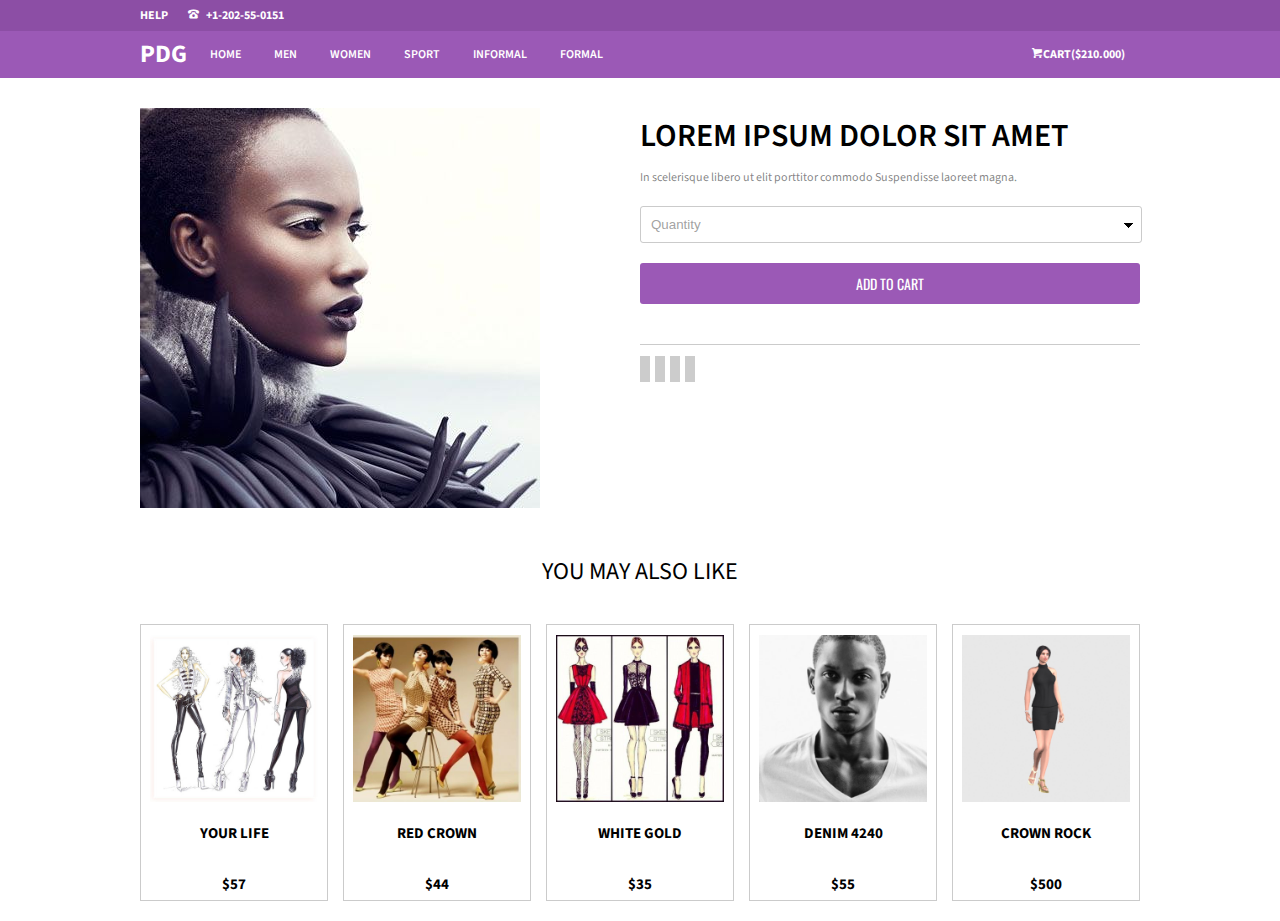
<file: index.html>
<!DOCTYPE html>
<html lang="en">
<head>
	<meta charset="UTF-8">
	<link rel="stylesheet" type="text/css" href="css/estilosdos.css">
	<link href="https://fonts.googleapis.com/css?family=Oswald|Source+Sans+Pro" rel="stylesheet">
	<link rel="stylesheet" href="fonts/style.css">
	
	<title>Segunda</title>
</head>
<body>
<header>
	<div class="help">
			<div class="contenido">
				<p>HELP<span class="icon-old-phone"></span>+1-202-55-0151</p>
			</div>
	</div>
	<div class="menu">
		<div class="contenido">
			<nav>
				<a class="logo" href="#">PDG</a>
				<ul>
					<li><a href="#">HOME</a></li>
					<li><a href="#">MEN</a></li>
					<li><a href="#">WOMEN</a></li>
					<li><a href="#">SPORT</a></li>
					<li><a href="#">INFORMAL</a></li>
					<li><a href="#">FORMAL</a></li>
				</ul>
				<a href="#" class="cart"><span class="icon-shopping-cart"></span>CART($210.000)</a>
			</nav>
		</div>
	</div>
</header>
<section class="arriba contenido">
	<img src="img/imagennueve.jpg" alt="ropa">
	<div class="der">
		<h1>LOREM IPSUM DOLOR SIT AMET</h1>
		<p class="descripcion">In scelerisque libero ut elit porttitor commodo Suspendisse laoreet magna.</p>
		<div class="select-style">
			<select name="" id="">
				<option value="">Quantity</option>
				<option value="1">1</option>
				<option value="2">2</option>
				<option value="3">3</option>
			</select>
		</div>
		<button type="submit">ADD TO CART</button>
		<div class="redes">
			<span class="icon-facebook"></span>
			<span class="icon-twitter"></span>
			<span class="icon-google"></span>
			<span class="icon-pinterest"></span>
		</div>
	</div>
</section>
<section class="contenido">
	<h2>YOU MAY ALSO LIKE</h2>
	<div class="abajo">
		<div class="producto">
			<img class="imagen" src="img/imagenuno.jpg" alt="ropa">
			<h3>YOUR LIFE</h3>
			<p class="precio">$57</p>
		</div>
		<div class="producto">
			<img class="imagen" src="img/imagendos.jpg" alt="ropa">
			<h3>RED CROWN</h3>
			<p class="precio">$44</p>
		</div>
		<div class="producto">
			<img class="imagen" src="img/imagentres.jpg" alt="ropa">
			<h3>WHITE GOLD</h3>
			<p class="precio">$35</p>
		</div>
		<div class="producto">
			<img class="imagen" src="img/imagencuatro.jpg" alt="ropa">
			<h3>DENIM 4240</h3>
			<p class="precio">$55</p>
		</div>
		<div class="producto_ultimo">
			<img class="imagen" src="img/imagencincp.jpg" alt="ropa">
			<h3>CROWN ROCK</h3>
			<p class="precio">$500</p>
		</div>
	</div>


	
</section>
	
</body>
</html>
</file>
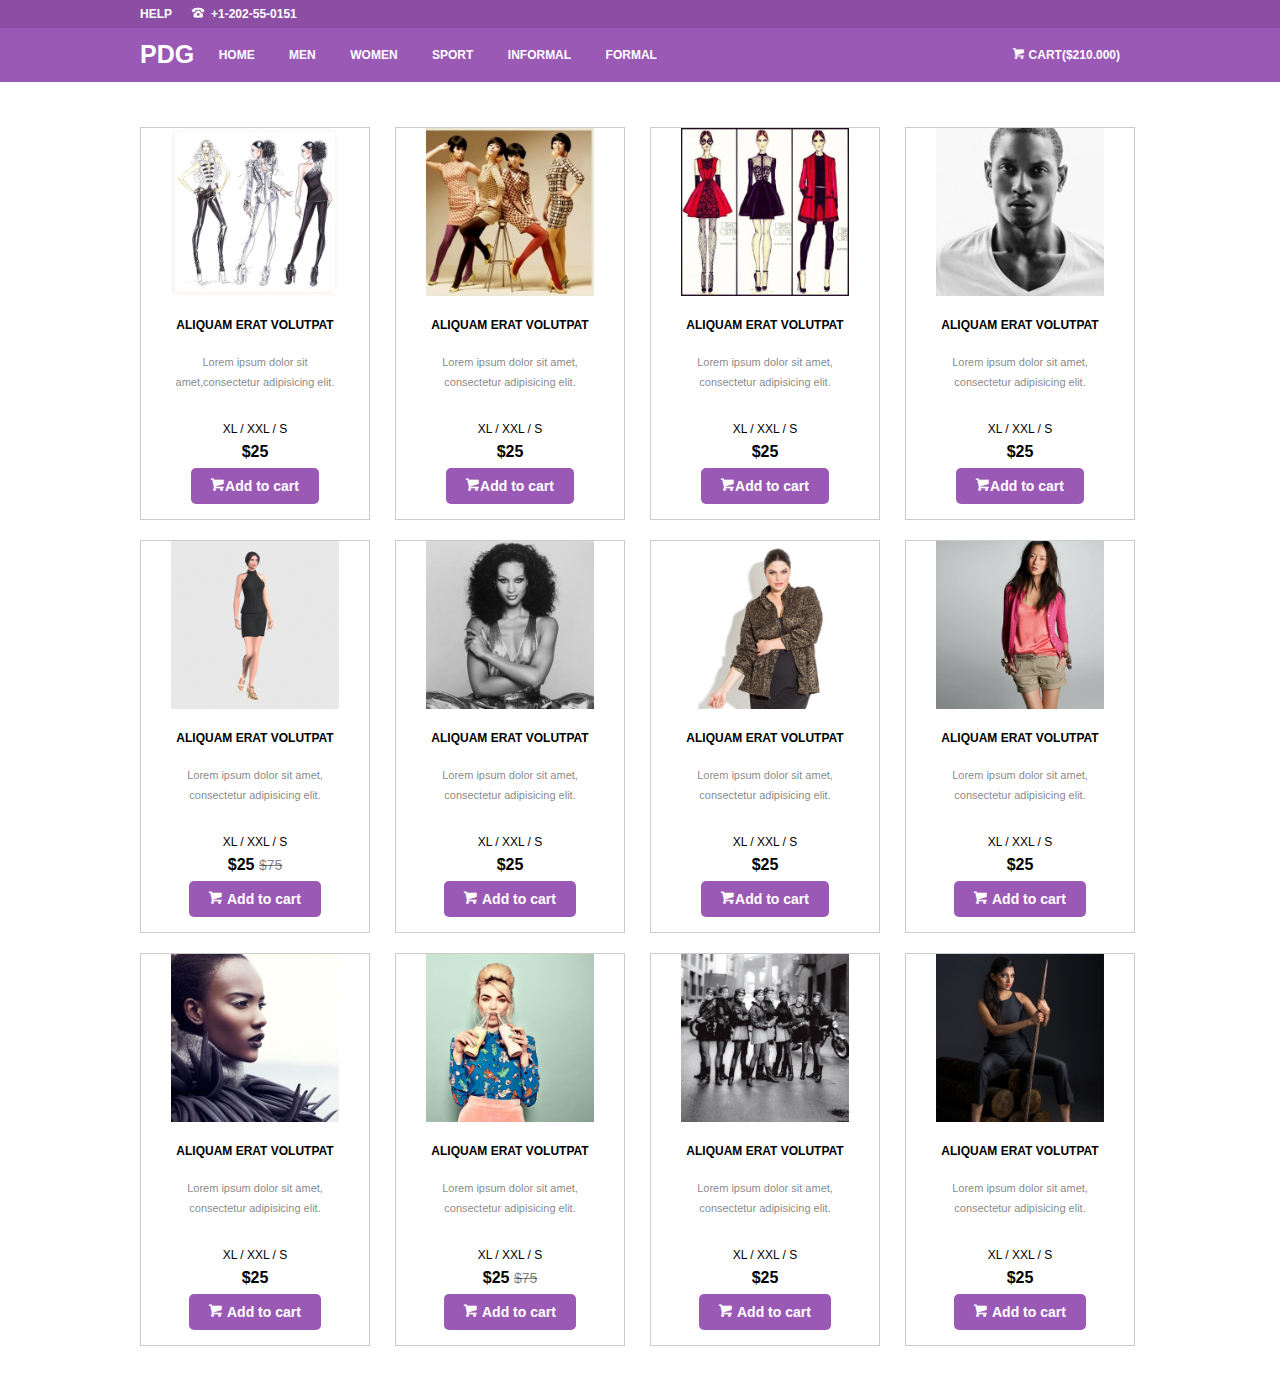
<file: ejemplo.html>
<!DOCTYPE html>
<html lang="en">
<head>
	<meta charset="UTF-8">
	<title>Ejemplo</title>
	<link rel="stylesheet" type="text/css" href="estilos.css">
	<link rel="stylesheet" href="fonts/style.css">
</head>
<body>
	<header>
		<div class="help">
			<div class="contenido">
				<p>HELP<span class="icon-old-phone"></span>+1-202-55-0151</p>
			</div>
		</div>
		<div class="menu">
			<div class="contenido">
				<nav>
					<a class="logo" href="#">PDG</a>
					<ul>
						<li><a href="#">HOME</a></li>
						<li><a href="#">MEN</a></li>
						<li><a href="#">WOMEN</a></li>
						<li><a href="#">SPORT</a></li>
						<li><a href="#">INFORMAL</a></li>
						<li><a href="#">FORMAL</a></li>
					</ul>
					<a href="#" class="cart"><span class="icon-shopping-cart"></span> CART($210.000)</a>
				</nav>
			</div>
		</div>
	</header>


	<section class="grande contenido">
		<div class="producto">
			<img class="imagen" src="imagenuno.jpg" alt="ropa">
			<h2>ALIQUAM ERAT VOLUTPAT</h2>
			<p class="descripcion">Lorem ipsum dolor sit amet,consectetur adipisicing elit.</p>
			<p class="talla">XL / XXL / S</p>
			<p class="precio">$25</p>
			<button type="submit"><span class="icon-shopping-cart"></span>Add to cart</button>
		</div>
		<div class="producto">
			<img class="imagen" src="imagendos.jpg" alt="ropa">
			<h2>ALIQUAM ERAT VOLUTPAT</h2>
			<p class="descripcion">Lorem ipsum dolor sit amet, consectetur adipisicing elit.</p>
			<p class="talla">XL / XXL / S</p>
			<p class="precio">$25</p>
			<button type="submit"><span class="icon-shopping-cart"></span>Add to cart</button>
		</div>
		<div class="producto">
			<img class="imagen" src="imagentres.jpg" alt="ropa">
			<h2>ALIQUAM ERAT VOLUTPAT</h2>
			<p class="descripcion">Lorem ipsum dolor sit amet, consectetur adipisicing elit.</p>
			<p class="talla">XL / XXL / S</p>
			<p class="precio">$25</p>
			<button type="submit"><span class="icon-shopping-cart"></span>Add to cart</button>
		</div>
		<div class="producto_ultimo">
			<img class="imagen" src="imagencuatro.jpg" alt="ropa">
			<h2>ALIQUAM ERAT VOLUTPAT</h2>
			<p class="descripcion">Lorem ipsum dolor sit amet, consectetur adipisicing elit.</p>
			<p class="talla">XL / XXL / S</p>
			<p class="precio">$25</p>
			<button type="submit"><span class="icon-shopping-cart"></span>Add to cart</button>
		</div>
		<div class="producto">
			<img class="imagen" src="imagencincp.jpg" alt="ropa">
			<h2>ALIQUAM ERAT VOLUTPAT</h2>
			<p class="descripcion">Lorem ipsum dolor sit amet, consectetur adipisicing elit.</p>
			<p class="talla">XL / XXL / S</p>
			<p class="precio">$25 <span class="antes">$75</span></p>
			<button type="submit"><span class="icon-shopping-cart"></span> Add to cart</button>
		</div>
		<div class="producto">
			<img class="imagen" src="imagenseis.jpg" alt="ropa">
			<h2>ALIQUAM ERAT VOLUTPAT</h2>
			<p class="descripcion">Lorem ipsum dolor sit amet, consectetur adipisicing elit.</p>
			<p class="talla">XL / XXL / S</p>
			<p class="precio">$25</p>
			<button type="submit"><span class="icon-shopping-cart"></span> Add to cart</button>
		</div>
		<div class="producto">
			<img class="imagen" src="imagensiete.jpg" alt="ropa">
			<h2>ALIQUAM ERAT VOLUTPAT</h2>
			<p class="descripcion">Lorem ipsum dolor sit amet, consectetur adipisicing elit.</p>
			<p class="talla">XL / XXL / S</p>
			<p class="precio">$25</p>
			<button type="submit"><span class="icon-shopping-cart"></span>Add to cart</button>
		</div>
		<div class="producto_ultimo">
			<img class="imagen" src="imagenocho.jpg" alt="ropa">
			<h2>ALIQUAM ERAT VOLUTPAT</h2>
			<p class="descripcion">Lorem ipsum dolor sit amet, consectetur adipisicing elit.</p>
			<p class="talla">XL / XXL / S</p>
			<p class="precio">$25</p>
			<button type="submit"><span class="icon-shopping-cart"></span> Add to cart</button>
		</div>
		<div class="producto">
			<img class="imagen" src="imagennueve.jpg" alt="ropa">
			<h2>ALIQUAM ERAT VOLUTPAT</h2>
			<p class="descripcion">Lorem ipsum dolor sit amet, consectetur adipisicing elit.</p>
			<p class="talla">XL / XXL / S</p>
			<p class="precio">$25</p>
			<button type="submit"><span class="icon-shopping-cart"></span> Add to cart</button>
		</div>
		<div class="producto">
			<img class="imagen" src="imagendiez.jpg" alt="ropa">
			<h2>ALIQUAM ERAT VOLUTPAT</h2>
			<p class="descripcion">Lorem ipsum dolor sit amet, consectetur adipisicing elit.</p>
			<p class="talla">XL / XXL / S</p>
			<p class="precio">$25 <span class="antes">$75</span></p>
			<button type="submit"><span class="icon-shopping-cart"></span> Add to cart</button>
		</div>
		<div class="producto">
			<img class="imagen" src="imagenonce.jpg" alt="ropa">
			<h2>ALIQUAM ERAT VOLUTPAT</h2>
			<p class="descripcion">Lorem ipsum dolor sit amet, consectetur adipisicing elit.</p>
			<p class="talla">XL / XXL / S</p>
			<p class="precio">$25</p>
			<button type="submit"><span class="icon-shopping-cart"></span> Add to cart</button>
		</div>
		<div class="producto_ultimo">
			<img class="imagen" src="imagendoce.jpg" alt="ropa">
			<h2>ALIQUAM ERAT VOLUTPAT</h2>
			<p class="descripcion">Lorem ipsum dolor sit amet, consectetur adipisicing elit.</p>
			<p class="talla">XL / XXL / S</p>
			<p class="precio">$25</p>
			<button type="submit"><span class="icon-shopping-cart"></span> Add to cart</button>
		</div>

		

	</section>
</body>
</html>
</file>
<file: css/estilosdos.css>
@import url('https://fonts.googleapis.com/css?family=Oswald:300|Source+Sans+Pro:600,700');
body {
	font-family: 'Oswald', sans-serif;
	font-family: 'Source Sans Pro', sans-serif;
	margin: 0;	
}
.contenido{
	max-width: 1000px;
	margin: 0 auto;
	position: relative;
}
/*comienzo encabezado*/
header {
	font-weight: bold;
}
header .help{
	font-size: 12px;
	font-weight: 0;
	background-color: #8C4EA5;
	color: #ffffff;
	padding: 7px 0;
}
.help p {
	margin: 0;
}
.help .icon-old-phone{
	margin: 0px 7px 0 20px;
	font-size: 11px;
}
.menu{
	background-color: #9B59B6;
	color: #ffffff;
}

.menu .logo{
	
	color:#ffffff;
	vertical-align: middle;
	text-decoration:none;
	margin: 0 5px 0 0;
	padding:  0;
	font-size: 25px;
	}

.menu ul {
	display: inline-block;
	list-style: none;
	margin: 0;
	padding: 0;
}
.menu ul li {
	display: inline-block;
	margin: 0;
}
.menu ul li a{
	display: block;
	font-weight: 600;
	font-size: 12px;
	color:#ffffff;
	text-decoration:none;
	padding: 15px 15px;
	
}
.cart {
	font-weight: bold;
	font-size: 12px;
	color:#ffffff;
	text-decoration:none;
	padding: 15px;
	position: absolute;
	right: 0;
}
.icon-shopping-cart {
	font-size: 11px;
}

.menu ul li a:hover, .cart:hover{
	background-color: #8C4EA5;
}
/*FIN ENCABEZADO*/
/*COMIENZO PRIMERA CAJA*/
button {
	font-family: 'Oswald', sans-serif;
	background-color:#9B59B6;
	border-radius: 3px;
	border: 0px;
	padding: 10px 20px;
	width: 100%;
	margin: 20px 0 40px 0;
	color: #ffffff;
	font-size: 14px;

	
	
}
button:hover {
	cursor: pointer;
}
.arriba {
	position: relative;
	padding: 30px 0 0 0;
	
}
.arriba img {
	position: relative;
}
.der {
	width: 50%;
	position: absolute;
	right: 0;
	top:0;
	max-width: 50%;
	padding: 35px 0 0 0;
}
.redes {
	border-top: solid 1px rgba(151,151,151, 0.5);
	padding: 15px 0 0 0;
	
}
h1{
	margin: 0;
	padding: 0;
	font-weight: 600;

}
.descripcion {
	color: rgba(0,0,0, 0.5);
	margin: 10px 0 20px 0;
	padding: 0;
	font-size: 12px;
}
.redes span {
	background: #cccccc;
	padding: 5px;
	margin: 0 5px 0 0;
	color: white;
}
 /*select*/
 .select-style {
 	padding: 0;
 	margin: 0;
 	border: 1px solid rgba(151,151,151, 0.5);
 	width: 100%;
 	border-radius: 3px;
 	
 }
 .select-style select {
 	width: 100%;
 	border:none;
 	padding: 10px;
 	background: url(../img/arrowdown.gif) no-repeat 99%;
 	color:  rgba(151,151,151, 0.9);
 	background-color: transparent;
 	appearance: none;
 	-moz-appearance:none;
 	-webkit-appearance:none;
 }

 /*fin select*/

/*FIN PRIMERA CAJA*/
/*comienzo segunda caja*/
.abajo {
	margin-bottom: 20px;

	display: flex;
}
h2 {
	margin:40px 0 20px 0;
	
	padding: 0;
	font-weight: normal;
	text-align: center;
}
.producto {
	border: solid 1px rgba(151,151,151, 0.5);
	width: 23%;
	box-sizing: border-box;
	text-align: center;
	margin:15px 15px 0 0; 
	padding: 10px 0 0 0;
}
.producto_ultimo {
	border: solid 1px rgba(151,151,151, 0.5);
	width: 23%;
	box-sizing: border-box;
	text-align: center;
	margin: 15px 0px 0 0; 
	padding: 10px 0 0 0;

}
.producto img, .producto_ultimo img{
	width: 90%;
}
h3 {
	margin: 15px 0 30px 0;
	padding: 0;
	font-weight: 700;
	font-size: 15px;
}
.precio{
	font-size: 15px;
	margin: 0px 0 5px 0;
	padding: 0;
	font-weight: bold;
}
}
/*fin segunda caja*/
</file>
<file: fonts/style.css>
@font-face {
  font-family: 'icomoon';
  src:  url('icomoon.eot?p4o0fd');
  src:  url('icomoon.eot?p4o0fd#iefix') format('embedded-opentype'),
    url('icomoon.ttf?p4o0fd') format('truetype'),
    url('icomoon.woff?p4o0fd') format('woff'),
    url('icomoon.svg?p4o0fd#icomoon') format('svg');
  font-weight: normal;
  font-style: normal;
}

[class^="icon-"], [class*=" icon-"] {
  /* use !important to prevent issues with browser extensions that change fonts */
  font-family: 'icomoon' !important;
  speak: none;
  font-style: normal;
  font-weight: normal;
  font-variant: normal;
  text-transform: none;
  line-height: 1;

  /* Better Font Rendering =========== */
  -webkit-font-smoothing: antialiased;
  -moz-osx-font-smoothing: grayscale;
}

.icon-old-phone:before {
  content: "\e900";
}
.icon-shopping-cart:before {
  content: "\e901";
}
</file>
<file: estilos.css>
body {
	font-family: sans-serif;
	margin: 0;	
}
.contenido{
	max-width: 1000px;
	margin: 0 auto;
	position: relative;
}
/*comienzo encabezado*/
header {
	font-weight: bold;
}
header .help{
	font-size: 12px;
	font-weight: 0;
	background-color: #8C4EA5;
	color: #ffffff;
	padding: 7px 0;
}
.help p {
	margin: 0;
}
.help .icon-old-phone{
	margin: 0px 7px 0 20px;
}
.menu{
	background-color: #9B59B6;
	color: #ffffff;
}

.menu .logo{
	
	color:#ffffff;
	vertical-align: middle;
	text-decoration:none;
	margin: 0 5px 0 0;
	padding:  0;
	font-size: 25px;
	}

.menu ul {
	display: inline-block;
	list-style: none;
	margin: 0;
	padding: 0;
}
.menu ul li {
	display: inline-block;
	margin: 0;
}
.menu ul li a{
	display: block;
	font-size: 12px;
	color:#ffffff;
	text-decoration:none;
	padding: 20px 15px;
	
}
.cart {
	font-weight: bold;
	font-size: 12px;
	color:#ffffff;
	text-decoration:none;
	padding: 20px;
	position: absolute;
	right: 0;
}

.menu ul li a:hover, .cart:hover{
	background-color: #8C4EA5;
}
/*fin encabezado*/
/*comienzo productos*/
.grande {
	display: flex;
	flex-wrap: wrap; 
	margin-top: 25px;
	margin-bottom: 30px;
	

}
.producto {
	border: solid 1px rgba(151,151,151, 0.5);
	width: 23%;
	box-sizing: border-box;
	padding: 0px 30px 15px 30px;
	margin: 20px 25px 0 0; 
	text-align: center;
}
.producto_ultimo {
	border: solid 1px rgba(151,151,151, 0.5);
	width: 23%;
	box-sizing: border-box;
	padding: 0px 30px 15px 30px;
	margin: 20px 0px 0 0; 
	text-align: center;
}
.producto h2, .producto_ultimo h2 {
	font-size: 12px;
	font-weight: bold;
	margin: 18px 0px;
	padding: 0;
}

.imagen { 
	width: 100%;
}
.descripcion {
	font-size: 11px;
	margin: 20px 0px 30px 0px;
	line-height: 20px;
	color: rgba(0,0,0, 0.5);
}
.talla, .precio{
	margin: 7px 0;
}
.talla {
	font-size: 12px;
}
.precio {
	font-weight: bold;
}
.precio .antes {
	font-weight: normal;
	color: rgba(0,0,0, 0.5);
	font-size: 14px;
	vertical-align: baseline;
	text-decoration: line-through;
}
button {
	background-color:#9B59B6;
	border: 0px;
	padding: 10px 20px;
	border-radius: 5px;
	color: #ffffff;
	font-size: 14px;
	font-weight: bold;
}
button:hover {
	cursor: pointer;
}
</file>
